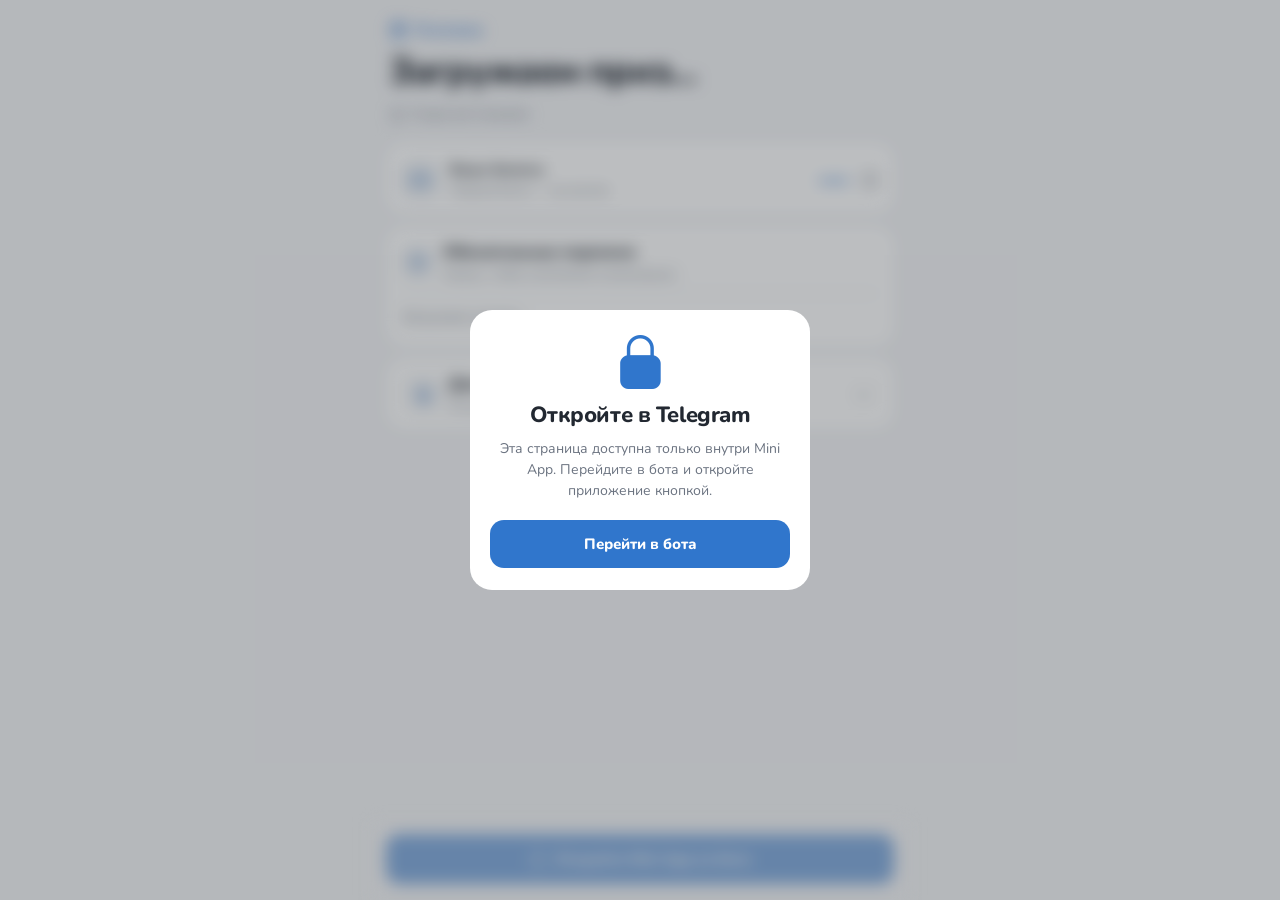
<file: index.html>
<!doctype html><html lang="ru"><head><meta charset="utf-8"><meta name="viewport" content="width=device-width, initial-scale=1, viewport-fit=cover"><meta name="color-scheme" content="light dark"><meta name="theme-color" content="#f5f6f8"><meta name="description" content="Участие в розыгрыше Lucky Klee и проверка подписок на каналы."><meta name="application-name" content="Lucky Klee"><meta name="apple-mobile-web-app-title" content="Lucky Klee"><meta name="apple-mobile-web-app-status-bar-style" content="default"><meta name="mobile-web-app-capable" content="yes"><meta name="apple-mobile-web-app-capable" content="yes"><meta name="format-detection" content="telephone=no"><meta property="og:type" content="website"><meta property="og:title" content="Lucky Klee · Розыгрыш"><meta property="og:description" content="Участие в розыгрыше и проверка подписок на каналы."><title>Lucky Klee · Розыгрыш</title><link rel="preload" href="assets/nunito-cyrillic.woff2" as="font" type="font/woff2" crossorigin><link rel="preload" href="assets/bootstrap-icons.woff2" as="font" type="font/woff2" crossorigin><link rel="stylesheet" href="assets/bootstrap-icons.css"><link rel="stylesheet" href="assets/app.css"><script src="https://telegram.org/js/telegram-web-app.js" defer></script><script>window.LK_API_BASE="https://klee.mybalto.space";</script><script src="assets/app.js" defer></script></head><body class="access-pending"><main id="page" class="page" inert><section class="card prize-card" aria-labelledby="prize"><p class="eyebrow"><i class="bi bi-gift" aria-hidden="true"></i>Розыгрыш</p><h1 id="prize">Загружаем приз…</h1><p class="giveaway-meta"><i class="bi bi-clock" aria-hidden="true"></i><span id="giveaway-meta">Скоро всё покажем</span></p></section><section class="ticket-area" aria-label="Ваши билеты"><button id="ticket-panel" class="tickets" type="button" aria-expanded="false" aria-controls="ticket-explanation" aria-live="polite" aria-atomic="true"><span class="ticket-symbol" aria-hidden="true"><i class="bi bi-ticket-perforated"></i></span><span class="ticket-copy"><span class="ticket-label">Ваши билеты</span><span id="entry-status" class="ticket-status">Первый билет — за участие</span></span><strong id="ticket-count" class="ticket-count">—</strong><i class="bi bi-info-circle ticket-info" aria-hidden="true"></i></button><div id="ticket-explanation" class="disclosure" hidden><div class="ticket-explanation"><p><strong>Билет за участие</strong> даётся после проверки обязательных подписок.</p><p>За каждый дополнительный канал можно получить ещё <strong>+1 билет</strong>. Он засчитывается после нажатия кнопки участия внизу страницы.</p><p>Больше билетов - <strong>выше шанс на победу</strong>.</p></div></div></section><div id="feedback" class="feedback" hidden><p id="notice" class="notice" role="alert"></p><button id="refresh" class="retry" type="button" hidden>Попробовать снова</button></div><section class="channels-section required-section" aria-labelledby="required-heading"><header class="section-header"><span class="section-symbol" aria-hidden="true"><i class="bi bi-shield-check"></i></span><div><h2 id="required-heading">Обязательные подписки</h2><p class="section-description">Нужны, чтобы участвовать в розыгрыше.</p></div></header><ul id="required-channels" class="channel-list"><li class="empty-state">Загружаем каналы…</li></ul></section><section id="optional-section" class="channels-section optional-section" aria-labelledby="optional-heading"><button id="optional-toggle" class="section-header optional-toggle" type="button" aria-expanded="false" aria-controls="optional-panel"><span class="section-symbol" aria-hidden="true"><i class="bi bi-stars"></i></span><div><h2 id="optional-heading">Дополнительные билеты</h2><p class="section-description">По желанию: +1 билет за каждый канал.</p></div><i class="bi bi-chevron-down section-chevron" aria-hidden="true"></i></button><div id="optional-panel" class="disclosure" hidden><ul id="optional-channels" class="channel-list"><li class="empty-state">Загружаем каналы…</li></ul></div></section><p id="optional-notice" class="notice optional-notice" data-state="warning" role="status" hidden></p></main><footer id="action-bar" class="action-bar" aria-label="Участие в розыгрыше" inert><button id="participate" class="button" type="button" disabled><i id="participate-icon" class="bi bi-arrow-repeat" aria-hidden="true"></i><span id="participate-label">Загружаем…</span></button></footer><section id="access-gate" class="access-gate" role="dialog" aria-modal="true" aria-labelledby="access-title" aria-describedby="access-message" hidden><div class="access-gate-content"><i class="bi bi-lock-fill access-lock" aria-hidden="true"></i><h1 id="access-title">Откройте в Telegram</h1><p id="access-message">Чтобы увидеть розыгрыш, перейдите в бота и откройте Mini App кнопкой.</p><a id="bot-link" class="access-button" href="https://t.me/F10na_bot">Перейти в бота</a></div></section><div id="access-loading" class="access-loading" role="status"><i class="bi bi-arrow-repeat is-spinning" aria-hidden="true"></i> Подключаем приложение…</div><section id="success-dialog" class="success-dialog" role="dialog" aria-modal="true" aria-labelledby="success-title" aria-describedby="success-description" hidden><div class="success-card"><button id="success-close" class="dialog-close" type="button" aria-label="Закрыть диалог"><i class="bi bi-x-lg" aria-hidden="true"></i></button><span class="success-symbol" aria-hidden="true"><i class="bi bi-check-circle-fill"></i></span><h2 id="success-title">Вы участвуете!</h2><p id="success-ticket-count" class="success-ticket-count"></p><p id="success-description" class="success-description">Дополнительные каналы помогут получить ещё билеты и увеличить шанс на победу.</p><button id="success-extra" class="button" type="button"><i class="bi bi-ticket-perforated" aria-hidden="true"></i>Дополнительные билеты</button><button id="success-done" class="dialog-done" type="button">Отлично</button></div></section><canvas id="celebration" class="celebration" aria-hidden="true" hidden></canvas></body></html>
</file>
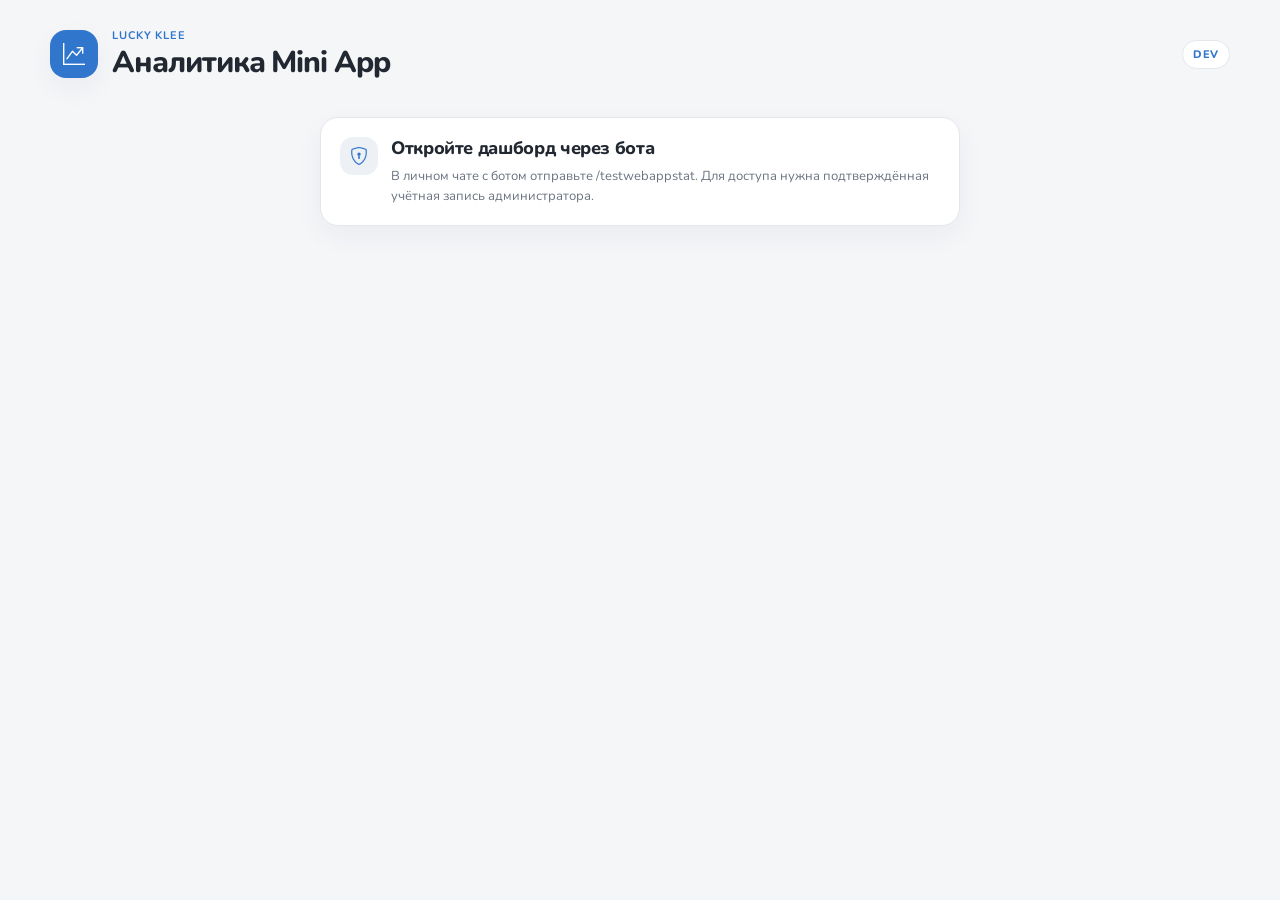
<file: testwebappstat/index.html>
<!doctype html><html lang="ru"><head><meta charset="utf-8"><meta name="viewport" content="width=device-width, initial-scale=1, viewport-fit=cover"><meta name="color-scheme" content="light dark"><meta name="theme-color" content="#f5f6f8"><meta name="description" content="Аналитика Mini App Lucky Klee"><title>Lucky Klee · Аналитика</title><link rel="preload" href="../assets/nunito-cyrillic.woff2" as="font" type="font/woff2" crossorigin><link rel="stylesheet" href="../assets/bootstrap-icons.css"><link rel="stylesheet" href="../assets/app.css"><link rel="stylesheet" href="../assets/analytics.css"><script src="https://telegram.org/js/telegram-web-app.js" defer></script><script>window.LK_API_BASE="https://klee.mybalto.space";</script><script src="../assets/analytics.js" defer></script></head><body class="analytics-body"><main class="analytics-page"><header class="dashboard-header"><div class="brand-mark"><i class="bi bi-graph-up-arrow" aria-hidden="true"></i></div><div class="brand-copy"><p class="eyebrow">Lucky Klee</p><h1>Аналитика Mini App</h1></div><span id="profile-badge" class="profile-badge">DEV</span></header><section id="access-panel" class="panel access-panel" hidden><span class="panel-icon"><i class="bi bi-shield-lock" aria-hidden="true"></i></span><div><h2 id="access-title">Откройте дашборд через бота</h2><p id="access-message">В личном чате отправьте команду /testwebappstat. Доступ есть только у администраторов.</p></div></section><div id="dashboard-content" hidden><section class="panel controls-panel" aria-label="Фильтры"><label class="filter-field"><span>Период</span><select id="range-select"><option value="1">24 часа</option><option value="7" selected>7 дней</option><option value="30">30 дней</option><option value="90">90 дней</option></select></label><form id="user-filter" class="filter-field user-filter"><label for="user-id">Telegram ID</label><div class="user-input-wrap"><input id="user-id" type="number" min="1" inputmode="numeric" placeholder="Все пользователи"><button class="icon-button" type="submit" aria-label="Найти пользователя"><i class="bi bi-search" aria-hidden="true"></i></button><button id="clear-user" class="clear-button" type="button" aria-label="Сбросить фильтр" hidden><i class="bi bi-x-lg" aria-hidden="true"></i></button></div></form><button id="refresh-button" class="refresh-button" type="button"><i class="bi bi-arrow-clockwise" aria-hidden="true"></i><span>Обновить</span></button><p id="updated-at" class="updated-at" aria-live="polite"></p></section><p id="dashboard-error" class="dashboard-error" role="alert" hidden></p><div id="loading" class="loading-state"><i class="bi bi-arrow-repeat is-spinning" aria-hidden="true"></i> Загружаем события…</div><section id="metrics-grid" class="metrics-grid" aria-label="Ключевые показатели"><article class="metric-card"><span class="metric-icon blue"><i class="bi bi-activity" aria-hidden="true"></i></span><p>События</p><strong id="metric-events">—</strong><small>за выбранный период</small></article><article class="metric-card"><span class="metric-icon green"><i class="bi bi-people" aria-hidden="true"></i></span><p>Активные пользователи</p><strong id="metric-users">—</strong><small>уникальные Telegram ID</small></article><article class="metric-card"><span class="metric-icon violet"><i class="bi bi-box-arrow-in-right" aria-hidden="true"></i></span><p>Открыли Mini App</p><strong id="metric-opens">—</strong><small id="metric-resumes">— возвращались</small></article><article class="metric-card"><span class="metric-icon amber"><i class="bi bi-ticket-perforated" aria-hidden="true"></i></span><p>Участвуют</p><strong id="metric-joined">—</strong><small id="metric-conversion">конверсия от открытий —</small></article></section><section class="dashboard-columns"><article class="panel chart-panel"><div class="panel-heading"><div><p class="eyebrow">Активность</p><h2>Пользователи по дням</h2></div><span class="heading-icon"><i class="bi bi-bar-chart-line" aria-hidden="true"></i></span></div><div id="activity-chart" class="activity-chart" role="img" aria-label="Активные пользователи по дням"></div></article><article class="panel funnel-panel"><div class="panel-heading"><div><p class="eyebrow">Воронка</p><h2>Путь пользователя</h2></div><span class="heading-icon"><i class="bi bi-filter" aria-hidden="true"></i></span></div><div id="funnel-list" class="funnel-list"></div></article></section><section class="dashboard-columns lower-columns"><article class="panel breakdown-panel"><div class="panel-heading"><div><p class="eyebrow">События</p><h2>Что происходит в приложении</h2></div></div><div id="event-breakdown" class="event-breakdown"></div></article><article class="panel sponsor-panel"><div class="panel-heading"><div><p class="eyebrow">Переходы</p><h2>Каналы спонсоров</h2></div><span class="heading-icon"><i class="bi bi-box-arrow-up-right" aria-hidden="true"></i></span></div><div class="sponsor-stats"><div><span class="sponsor-dot required-dot"></span><span>Обязательные</span><strong id="required-sponsors">—</strong></div><div><span class="sponsor-dot optional-dot"></span><span>Дополнительные</span><strong id="optional-sponsors">—</strong></div><div><span class="sponsor-dot error-dot"></span><span>Ошибки приложения</span><strong id="client-errors">—</strong></div></div></article></section><section class="panel users-panel"><div class="panel-heading"><div><p class="eyebrow">Пользователи</p><h2 id="users-heading">Недавно активные</h2></div><span id="users-caption" class="users-caption">до 100</span></div><div id="active-users" class="active-users"></div><div id="user-history" class="user-history" hidden></div></section><footer class="dashboard-footer"><span>События хранятся 90 дней</span><span id="data-profile"></span></footer></div></main></body></html>
</file>
<file: assets/app.css>
@font-face{font-family:Nunito;font-style:normal;font-weight:400 800;font-display:swap;src:url(./nunito-cyrillic.woff2) format("woff2");unicode-range:U+0301,U+0400-045F,U+0490-0491,U+04B0-04B1,U+2116}@font-face{font-family:Nunito;font-style:normal;font-weight:400 800;font-display:swap;src:url(./nunito-latin.woff2) format("woff2");unicode-range:U+0000-00FF,U+0131,U+0152-0153,U+02BB-02BC,U+02C6,U+02DA,U+02DC,U+2000-206F,U+20AC,U+2122,U+2191,U+2193,U+2212,U+2215,U+FEFF,U+FFFD}:root{color-scheme:light;--page-bg: #f5f6f8;--surface: #fff;--soft-bg: #edf0f4;--text: #222831;--muted: #6b7380;--accent: #3076cc;--button-bg: #3076cc;--button-text: #fff;--line: #e3e7ec;--error: #b5363e;--success: #16a34a;--warning: #9a6500;--warning-bg: #fff1c2;--bottom-inset: calc(max(var(--tg-safe-area-inset-bottom, 0px), env(safe-area-inset-bottom, 0px)) + var(--tg-content-safe-area-inset-bottom, 0px));font-family:Nunito,Segoe UI,sans-serif;font-synthesis:none;-webkit-font-smoothing:antialiased}:root[data-theme=dark]{color-scheme:dark;--page-bg: #17212b;--surface: #202d39;--soft-bg: #253442;--text: #f4f5f6;--muted: #a5b1bc;--accent: #79afe9;--button-bg: #5799df;--button-text: #fff;--line: #34414e;--warning: #f5c84c;--warning-bg: #453a1e}*{box-sizing:border-box}html{min-height:100%;background:var(--page-bg);overscroll-behavior-y:none;-webkit-text-size-adjust:100%;scrollbar-width:none}html::-webkit-scrollbar{display:none}[hidden]{display:none!important}body{min-height:100vh;min-height:100dvh;margin:0;color:var(--text);background:var(--page-bg);overscroll-behavior-y:none}body.success-open{overflow:hidden}body.access-pending .page,body.access-pending .action-bar{visibility:hidden}body.access-locked .page,body.access-locked .action-bar{filter:blur(8px);pointer-events:none;user-select:none}.access-loading{position:fixed;inset:0;display:flex;align-items:center;justify-content:center;gap:9px;color:var(--muted);font-size:14px}.access-gate{position:fixed;z-index:20;inset:0;display:grid;place-items:center;padding:24px;background:#10161e47}.access-gate-content{width:min(100%,340px);padding:25px 20px 22px;border-radius:22px;color:var(--text);background:var(--surface);text-align:center}.access-lock{display:grid;place-items:center;margin:0 auto 14px;color:var(--accent);font-size:54px}.access-gate-content h1{font-size:22px;letter-spacing:-.02em}.access-gate-content p{margin:9px 0 19px;color:var(--muted);font-size:14px;line-height:1.5}.access-button{display:flex;align-items:center;justify-content:center;min-height:48px;padding:12px 16px;border-radius:14px;color:var(--button-text);background:var(--button-bg);font-size:15px;font-weight:800;text-decoration:none}.access-button:active{opacity:.8}button,a{-webkit-tap-highlight-color:transparent;touch-action:manipulation}button{font:inherit}.bi{display:inline-flex;align-items:center;justify-content:center;line-height:1;vertical-align:middle}button:focus-visible,a:focus-visible{outline:2px solid var(--accent);outline-offset:3px}.page{width:min(100%,540px);margin:0 auto;padding:calc(18px + max(var(--tg-safe-area-inset-top, 0px),env(safe-area-inset-top,0px)) + var(--tg-content-safe-area-inset-top, 0px)) max(16px,env(safe-area-inset-right,0px)) calc(100px + var(--bottom-inset)) max(16px,env(safe-area-inset-left,0px))}.prize-card{margin:0;padding:3px 4px 0}.eyebrow{display:flex;align-items:center;gap:8px;margin:0 0 12px;color:var(--accent);font-size:13px;font-weight:700}.eyebrow .bi{font-size:17px}h1{margin:0;font-size:clamp(29px,8vw,36px);line-height:1.15;font-weight:800;letter-spacing:-.035em;white-space:pre-line;overflow-wrap:anywhere}.giveaway-meta{display:flex;align-items:center;gap:7px;margin:13px 0 0;color:var(--muted);font-size:13px;line-height:1.5}.giveaway-meta .bi{flex-shrink:0;font-size:14px}.ticket-area{margin-top:18px;padding:8px 16px 0;border-radius:18px;background:var(--surface)}.tickets{display:flex;align-items:center;gap:12px;width:100%;margin:0;padding:9px 0 14px;border:0;color:var(--text);background:transparent;text-align:left;font:inherit;cursor:pointer}.tickets:active .ticket-label{color:var(--accent)}.ticket-info{flex-shrink:0;margin-left:1px;color:var(--muted);font-size:16px}.disclosure{display:flow-root;overflow:hidden;background:var(--surface)}.ticket-explanation{margin:0;padding:12px 12px 15px;border-top:1px solid var(--line);color:var(--muted);background:var(--surface);font-size:13px;line-height:1.5}.ticket-explanation p{margin:0}.ticket-explanation p+p{margin-top:6px}.ticket-explanation strong{color:var(--text);font-weight:800}.ticket-symbol{display:grid;place-items:center;width:36px;height:36px;flex-shrink:0;border-radius:12px;color:var(--accent);background:var(--soft-bg);font-size:18px}.ticket-copy{display:flex;flex:1;flex-direction:column;gap:3px;min-width:0}.ticket-label{font-size:14px;font-weight:750}.ticket-status{color:var(--muted);font-size:12px;line-height:1.45}.ticket-count{flex-shrink:0;color:var(--accent);font-size:30px;line-height:1;font-weight:800;font-variant-numeric:tabular-nums}.tickets.confirmed .ticket-count{animation:confirm-count .3s ease-out}.feedback{margin-top:12px;padding:12px 14px;background:var(--soft-bg);border-radius:13px}.notice{margin:0;font-size:13px;line-height:1.5;color:var(--muted)}.notice[data-state=error]{color:var(--error)}.notice[data-state=warning]{color:var(--warning)}.retry{display:block;min-height:44px;margin:4px 0 -6px;padding:8px 0;border:0;background:transparent;color:var(--accent);text-align:left;font-size:13px;font-weight:750;cursor:pointer}.channels-section{margin-top:14px;padding:15px 16px 4px;border-radius:18px;background:var(--surface)}.optional-section{margin-top:12px}.optional-notice{margin:10px 5px 0}.section-header{display:flex;align-items:center;gap:10px;padding-bottom:10px}.optional-toggle{width:100%;border:0;color:inherit;background:transparent;font:inherit;text-align:left;cursor:pointer}.section-chevron{flex-shrink:0;margin-left:auto;color:var(--muted)}.section-chevron:before{transition:transform .22s ease}.optional-toggle[aria-expanded=true] .section-chevron:before{transform:rotate(180deg)}.section-symbol{display:grid;place-items:center;width:31px;height:31px;flex-shrink:0;border-radius:11px;color:var(--accent);background:var(--soft-bg);font-size:16px}.section-header>div{min-width:0}h2{margin:0;font-size:16px;line-height:1.3;font-weight:800;letter-spacing:-.02em}.section-description{margin:3px 0 0;color:var(--muted);font-size:12px;line-height:1.45}.channel-list{list-style:none;margin:0;padding:0;background:var(--surface)}.channel-row{border-top:1px solid var(--line);background:var(--surface)}.channel-link{display:flex;align-items:center;gap:10px;min-height:60px;padding:10px 1px;color:var(--text);background:var(--surface);text-decoration:none}a.channel-link:active{color:var(--accent)}.channel-symbol{display:grid;place-items:center;flex-shrink:0;width:31px;height:31px;border-radius:50%;background:var(--soft-bg);color:var(--muted);font-size:15px}.channel-row[data-state=subscribed] .channel-symbol{color:var(--success);background:transparent;font-size:24px}.channel-row[data-state=unavailable] .channel-symbol{color:var(--warning);background:var(--warning-bg)}.channel-row[data-kind=required][data-state=not_subscribed] .channel-symbol{color:var(--error)}.channel-copy{flex:1;min-width:0;display:flex;flex-direction:column;gap:2px}.channel-name{font-size:14px;line-height:1.4;font-weight:700;overflow-wrap:anywhere;display:-webkit-box;-webkit-line-clamp:2;-webkit-box-orient:vertical;overflow:hidden}.channel-state{font-size:12px;line-height:1.35;color:var(--muted)}.channel-row[data-kind=required][data-state=not_subscribed] .channel-state{color:var(--error)}.channel-row[data-state=unavailable] .channel-state{color:var(--warning);font-weight:700}.channel-tail{display:flex;align-items:center;flex-shrink:0;gap:9px}.bonus-pill{padding:4px 7px;border-radius:8px;background:var(--soft-bg);color:var(--muted);font-size:11px;line-height:1.35;font-weight:700;white-space:nowrap}.channel-arrow{color:var(--muted);font-size:11px}.status-reveal .bi:before{animation:status-reveal .3s cubic-bezier(.2,.7,.3,1)}.channel-row.needs-subscription .channel-link{animation:channel-shake .36s ease-in-out}.celebration{position:fixed;z-index:15;inset:0;width:100%;height:100%;pointer-events:none}.success-dialog{position:fixed;z-index:14;inset:0;display:grid;place-items:center;padding:max(24px,env(safe-area-inset-top,0px)) 24px max(24px,env(safe-area-inset-bottom,0px));background:#10161e6b}.success-card{position:relative;width:min(100%,360px);max-height:100%;overflow-y:auto;padding:30px 22px 14px;border-radius:24px;color:var(--text);background:var(--surface);text-align:center}.dialog-close{position:absolute;top:10px;right:10px;display:grid;place-items:center;width:40px;height:40px;padding:0;border:0;border-radius:50%;background:transparent;color:var(--muted);cursor:pointer}.success-symbol{display:grid;place-items:center;margin:2px auto 17px;color:var(--success);font-size:48px}.success-card h2{font-size:25px;line-height:1.2}.success-ticket-count{margin:11px 0 0;color:var(--accent);font-size:15px;font-weight:800}.success-description{margin:10px 0 21px;color:var(--muted);font-size:14px;line-height:1.5}.dialog-done{width:100%;min-height:44px;margin-top:6px;padding:10px;border:0;background:transparent;color:var(--muted);font-size:14px;font-weight:700;cursor:pointer}.dialog-close:active,.dialog-done:active{color:var(--accent)}.bonus-emphasis .bonus-pill,.bonus-emphasis .section-symbol{animation:bonus-nudge .42s ease-in-out}.empty-state{border-top:1px solid var(--line);padding:14px 0;color:var(--muted);font-size:13px;line-height:1.5}.action-bar{position:fixed;z-index:10;bottom:0;left:50%;transform:translate(-50%);width:min(100%,540px);padding:12px max(16px,env(safe-area-inset-right,0px)) calc(16px + var(--bottom-inset)) max(16px,env(safe-area-inset-left,0px));background:var(--page-bg)}.button{display:flex;align-items:center;justify-content:center;gap:9px;width:100%;min-height:50px;padding:14px 12px;border:0;border-radius:14px;color:var(--button-text);background:var(--button-bg);font-size:15px;line-height:20px;font-weight:800;cursor:pointer;transition:background-color .18s ease,opacity .14s ease,transform .14s ease}.button .bi{flex-shrink:0;font-size:17px}button:disabled{cursor:default;opacity:.55}.button:active:not(:disabled){opacity:.88;transform:scale(.985)}.is-spinning:before{animation:rotate-icon 1.1s linear infinite}@keyframes status-reveal{0%{transform:scale(.55)}65%{transform:scale(1.12)}to{transform:scale(1)}}@keyframes channel-shake{0%,to{transform:translate(0)}20%,60%{transform:translate(-3px)}40%,80%{transform:translate(3px)}}@keyframes bonus-nudge{0%,to{transform:translate(0)}22%,62%{transform:translate(-2px) rotate(-3deg)}42%,82%{transform:translate(2px) rotate(3deg)}}@keyframes rotate-icon{to{transform:rotate(360deg)}}@keyframes confirm-count{0%{opacity:.4;transform:translateY(3px)}to{opacity:1;transform:none}}@media(prefers-reduced-motion:reduce){*,*:before,*:after{animation:none!important;transition:none!important}}@media(max-width:350px){.ticket-area,.channels-section{padding-left:13px;padding-right:13px}.channel-link{gap:8px}.channel-tail{gap:6px}.channel-symbol{width:27px;height:27px}.section-symbol{width:29px;height:29px}}
</file>
<file: assets/analytics.css>
:root{--dash-shadow: 0 10px 28px rgb(30 48 72 / 5%);--dash-blue: #3076cc}:root[data-theme=dark]{--dash-blue: #79afe9}@media(prefers-color-scheme:dark){:root:not([data-theme=light]){color-scheme:dark;--page-bg: #17212b;--surface: #202d39;--soft-bg: #253442;--text: #f4f5f6;--muted: #a5b1bc;--accent: #79afe9;--line: #34414e;--dash-blue: #79afe9;--dash-shadow: 0 10px 28px rgb(0 0 0 / 12%)}}.analytics-body{min-height:100vh;background:var(--page-bg)}.analytics-page{width:min(100% - 32px,1180px);margin:0 auto;padding:max(28px,env(safe-area-inset-top)) 0 max(32px,env(safe-area-inset-bottom))}.dashboard-header{display:flex;align-items:center;gap:14px;margin-bottom:24px}.brand-mark{display:grid;place-items:center;width:48px;height:48px;flex:0 0 48px;border-radius:16px;color:#fff;background:var(--button-bg);font-size:22px;box-shadow:var(--dash-shadow)}.brand-copy{min-width:0;flex:1}.dashboard-header .eyebrow,.panel-heading .eyebrow{margin:0 0 3px;font-size:11px;letter-spacing:.08em;text-transform:uppercase}.dashboard-header h1{font-size:clamp(23px,4vw,30px);letter-spacing:-.035em;white-space:normal}.profile-badge{padding:6px 10px;border:1px solid var(--line);border-radius:999px;color:var(--accent);background:var(--surface);font-size:11px;font-weight:800;letter-spacing:.06em}.panel{min-width:0;padding:19px;border:1px solid var(--line);border-radius:18px;background:var(--surface);box-shadow:var(--dash-shadow)}.controls-panel{display:flex;align-items:end;gap:13px;margin-bottom:16px}.filter-field{display:flex;flex-direction:column;gap:6px;min-width:132px;color:var(--muted);font-size:12px;font-weight:700}.filter-field select,.filter-field input{min-height:42px;padding:8px 11px;border:1px solid var(--line);border-radius:11px;outline:0;color:var(--text);background:var(--page-bg);font:inherit;font-size:14px}.filter-field select:focus,.filter-field input:focus{border-color:var(--accent);box-shadow:0 0 0 3px color-mix(in srgb,var(--accent) 17%,transparent)}.user-filter{min-width:min(260px,100%);flex:1}.user-input-wrap{position:relative;display:flex}.user-input-wrap input{width:100%;padding-right:75px}.icon-button,.clear-button{position:absolute;top:3px;display:grid;place-items:center;width:36px;height:36px;border:0;border-radius:9px;color:var(--muted);background:transparent;cursor:pointer}.icon-button{right:3px;color:var(--accent)}.clear-button{right:39px}.icon-button:hover,.clear-button:hover{background:var(--soft-bg)}.refresh-button{display:flex;align-items:center;justify-content:center;gap:8px;min-height:42px;padding:8px 13px;border:1px solid var(--line);border-radius:11px;color:var(--text);background:var(--surface);font-size:13px;font-weight:800;cursor:pointer}.refresh-button:hover{color:var(--accent);background:var(--soft-bg)}.refresh-button:disabled{opacity:.6}.updated-at{margin:0 0 2px auto;color:var(--muted);font-size:11px;white-space:nowrap}.metrics-grid{display:grid;grid-template-columns:repeat(4,minmax(0,1fr));gap:13px;margin-bottom:16px}.metric-card{position:relative;min-width:0;padding:17px 18px;border:1px solid var(--line);border-radius:16px;background:var(--surface);box-shadow:var(--dash-shadow)}.metric-icon{display:grid;place-items:center;width:34px;height:34px;margin-bottom:12px;border-radius:11px;font-size:16px}.metric-icon.blue{color:#3076cc;background:#e8f1ff}.metric-icon.green{color:#15936d;background:#e6f7f0}.metric-icon.violet{color:#7c56c5;background:#f0eaff}.metric-icon.amber{color:#a56a00;background:#fff3d9}@media(prefers-color-scheme:dark){:root:not([data-theme=light]) .metric-icon.blue{color:#8fc0ff;background:#253b54}:root:not([data-theme=light]) .metric-icon.green{color:#68deb6;background:#1e403a}:root:not([data-theme=light]) .metric-icon.violet{color:#c4a4ff;background:#38314d}:root:not([data-theme=light]) .metric-icon.amber{color:#ffd478;background:#453a25}}.metric-card p{margin:0 0 3px;color:var(--muted);font-size:12px;font-weight:700}.metric-card strong{display:block;color:var(--text);font-size:clamp(25px,4vw,31px);line-height:1.15;font-weight:850;font-variant-numeric:tabular-nums}.metric-card small{display:block;margin-top:5px;color:var(--muted);font-size:11px}.dashboard-columns{display:grid;grid-template-columns:minmax(0,1.25fr) minmax(310px,.75fr);gap:14px;margin-bottom:14px}.lower-columns{grid-template-columns:minmax(0,1.25fr) minmax(310px,.75fr)}.panel-heading{display:flex;align-items:center;justify-content:space-between;gap:10px;margin-bottom:16px}.panel-heading h2{font-size:17px;line-height:1.35}.heading-icon{display:grid;place-items:center;width:33px;height:33px;flex:0 0 33px;border-radius:11px;color:var(--accent);background:var(--soft-bg)}.activity-chart{display:grid;grid-template-columns:repeat(var(--bar-count, 7),minmax(12px,1fr));align-items:end;gap:8px;height:182px;padding:11px 4px 0;border-bottom:1px solid var(--line)}.chart-day{display:flex;height:100%;min-width:0;flex-direction:column;align-items:center;justify-content:end;gap:6px}.chart-count{min-height:14px;color:var(--muted);font-size:10px;font-variant-numeric:tabular-nums}.chart-bar-wrap{display:flex;align-items:end;width:100%;height:125px}.chart-bar{width:min(34px,78%);min-height:3px;margin:auto auto 0;border-radius:7px 7px 2px 2px;background:linear-gradient(180deg,var(--button-bg),color-mix(in srgb,var(--button-bg) 70%,#8cc2ff));transition:height .3s ease}.chart-day.is-today .chart-bar{box-shadow:0 0 0 3px color-mix(in srgb,var(--accent) 17%,transparent)}.chart-day time{overflow:hidden;max-width:100%;margin-bottom:8px;color:var(--muted);font-size:10px;white-space:nowrap}.funnel-list{display:flex;flex-direction:column;gap:17px;padding:3px 0 2px}.funnel-row{display:grid;grid-template-columns:minmax(0,1fr) auto;align-items:center;gap:7px 12px}.funnel-label{color:var(--muted);font-size:12px;font-weight:700}.funnel-value{color:var(--text);font-size:14px;font-weight:850;font-variant-numeric:tabular-nums}.funnel-track{grid-column:1 / -1;height:7px;overflow:hidden;border-radius:999px;background:var(--soft-bg)}.funnel-fill{height:100%;border-radius:inherit;background:var(--button-bg)}.funnel-note{grid-column:1 / -1;margin-top:-3px;color:var(--muted);font-size:10px}.event-breakdown{display:flex;flex-direction:column;gap:12px}.event-row{display:grid;grid-template-columns:minmax(105px,.9fr) minmax(80px,1.2fr) auto;align-items:center;gap:10px}.event-name{overflow:hidden;color:var(--muted);font-size:11px;font-weight:700;text-overflow:ellipsis;white-space:nowrap}.event-track{height:7px;overflow:hidden;border-radius:99px;background:var(--soft-bg)}.event-fill{height:100%;border-radius:inherit;background:var(--accent)}.event-count{min-width:32px;color:var(--text);font-size:11px;font-weight:850;text-align:right;font-variant-numeric:tabular-nums}.sponsor-stats{display:flex;flex-direction:column;gap:0}.sponsor-stats>div{display:grid;grid-template-columns:10px 1fr auto;align-items:center;gap:10px;min-height:53px;border-top:1px solid var(--line);color:var(--muted);font-size:12px}.sponsor-stats>div:first-child{border-top:0}.sponsor-stats strong{color:var(--text);font-size:16px;font-variant-numeric:tabular-nums}.sponsor-dot{width:8px;height:8px;border-radius:50%;background:var(--accent)}.required-dot{background:#498ae0}.optional-dot{background:#9d7bda}.error-dot{background:#dc6464}.users-panel{margin-top:0}.users-caption{color:var(--muted);font-size:11px}.active-users,.user-history{overflow-x:auto}.user-table{width:100%;border-collapse:collapse;text-align:left}.user-table th{padding:9px 12px;color:var(--muted);font-size:10px;font-weight:800;text-transform:uppercase;letter-spacing:.05em}.user-table td{padding:11px 12px;border-top:1px solid var(--line);color:var(--text);font-size:12px}.user-link{padding:0;border:0;color:var(--accent);background:none;font:inherit;font-weight:850;cursor:pointer}.user-link:hover{text-decoration:underline}.user-table td:last-child,.user-table th:last-child{text-align:right}.event-pill{display:inline-flex;padding:4px 7px;border-radius:8px;color:var(--accent);background:var(--soft-bg);font-size:10px;font-weight:800}.history-item{display:grid;grid-template-columns:115px minmax(110px,.6fr) minmax(0,1fr);gap:12px;align-items:start;padding:12px 2px;border-top:1px solid var(--line)}.history-time{color:var(--muted);font-size:10px;white-space:nowrap}.history-name{color:var(--text);font-size:12px;font-weight:850}.history-details{color:var(--muted);font-size:11px;line-height:1.5;overflow-wrap:anywhere}.history-back{margin:-2px 0 8px;padding:0;border:0;color:var(--accent);background:transparent;font:inherit;font-size:12px;font-weight:800;cursor:pointer}.empty-list{padding:20px 4px;color:var(--muted);font-size:12px;text-align:center}.dashboard-footer{display:flex;justify-content:space-between;gap:12px;padding:16px 4px 0;color:var(--muted);font-size:10px}.access-panel{display:flex;align-items:flex-start;gap:13px;max-width:640px;margin:36px auto}.access-panel h2{margin:0 0 6px;font-size:18px}.access-panel p{margin:0;color:var(--muted);font-size:13px;line-height:1.55}.panel-icon{display:grid;place-items:center;flex:0 0 38px;height:38px;border-radius:13px;color:var(--accent);background:var(--soft-bg);font-size:18px}.dashboard-error{margin:0 0 14px;padding:12px 14px;border-radius:12px;color:var(--error);background:var(--warning-bg);font-size:12px}.loading-state{padding:30px 0;color:var(--muted);font-size:13px;text-align:center}.analytics-page [hidden]{display:none!important}@media(max-width:820px){.metrics-grid{grid-template-columns:repeat(2,minmax(0,1fr))}.dashboard-columns,.lower-columns{grid-template-columns:1fr}}@media(max-width:560px){.analytics-page{width:min(100% - 24px,1180px);padding-top:max(18px,env(safe-area-inset-top))}.dashboard-header{margin-bottom:17px}.brand-mark{width:42px;height:42px;flex-basis:42px;border-radius:14px}.profile-badge{padding:5px 8px}.controls-panel{display:grid;grid-template-columns:minmax(90px,.7fr) minmax(140px,1.3fr);gap:10px;padding:14px}.filter-field{min-width:0}.refresh-button{grid-column:1}.updated-at{grid-column:2;grid-row:2;align-self:center;margin:0;text-align:right;white-space:normal}.metric-card{padding:14px}.metric-card strong{font-size:27px}.panel{padding:15px;border-radius:16px}.activity-chart{gap:3px}.event-row{grid-template-columns:minmax(94px,.9fr) minmax(45px,1fr) auto;gap:7px}.user-table th,.user-table td{padding-right:7px;padding-left:7px}.history-item{grid-template-columns:86px minmax(95px,.7fr) minmax(110px,1fr);gap:7px}}
</file>
